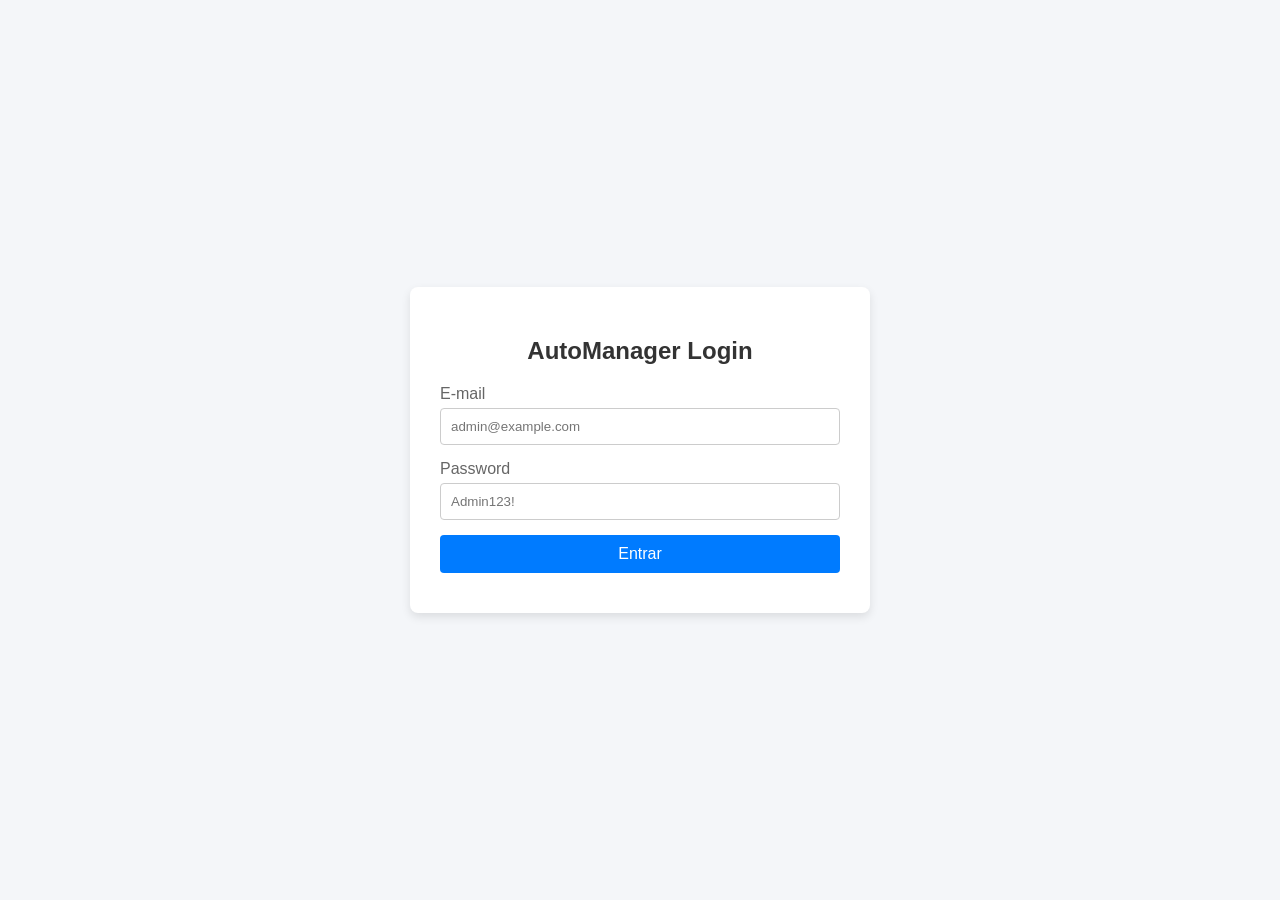
<file: AutoManager/Indentity.API/wwwroot/index.html>
﻿<!DOCTYPE html>
<html lang="pt">
<head>
    <meta charset="UTF-8">
    <title>AutoManager - Login</title>
    <style>
        body {
            font-family: Arial, sans-serif;
            background-color: #f4f6f9;
            display: flex;
            justify-content: center;
            align-items: center;
            height: 100vh;
            margin: 0;
        }

        .login-card {
            background: white;
            padding: 30px;
            border-radius: 8px;
            box-shadow: 0 4px 10px rgba(0,0,0,0.1);
            width: 100%;
            max-width: 400px;
        }

            .login-card h2 {
                margin-bottom: 20px;
                color: #333;
                text-align: center;
            }

        .form-group {
            margin-bottom: 15px;
        }

            .form-group label {
                display: block;
                margin-bottom: 5px;
                color: #666;
            }

            .form-group input {
                width: 100%;
                padding: 10px;
                border: 1px solid #ccc;
                border-radius: 4px;
                box-sizing: border-box;
            }

        .btn-submit {
            width: 100%;
            padding: 10px;
            background-color: #007bff;
            border: none;
            color: white;
            border-radius: 4px;
            font-size: 16px;
            cursor: pointer;
        }

            .btn-submit:hover {
                background-color: #0056b3;
            }

        .error-msg {
            color: red;
            text-align: center;
            margin-top: 10px;
            font-size: 14px;
        }
    </style>
</head>
<body>

    <div class="login-card">
        <h2>AutoManager Login</h2>
        <form id="loginForm">
            <div class="form-group">
                <label for="email">E-mail</label>
                <input type="email" id="email" required placeholder="admin@example.com">
            </div>
            <div class="form-group">
                <label for="password">Password</label>
                <input type="password" id="password" required placeholder="Admin123!">
            </div>
            <button type="submit" class="btn-submit">Entrar</button>
            <div id="errorMsg" class="error-msg"></div>
        </form>
    </div>

    <script>
        document.getElementById('loginForm').addEventListener('submit', async function (e) {
            e.preventDefault();

            const email = document.getElementById('email').value;
            const password = document.getElementById('password').value;
            const errorDiv = document.getElementById('errorMsg');
            errorDiv.textContent = '';

            try {
                const response = await fetch('https://localhost:7194/api/Auth/login', {
                    method: 'POST',
                    headers: { 'Content-Type': 'application/json' },
                    body: JSON.stringify({ email, password })
                });

                const data = await response.json();

                if (response.ok && data.isSuccess) {
                    // Envia o token via parâmetro de URL para a porta 7085 conseguir receber
                    window.location.href = `https://localhost:7085/dashboard.html?token=${encodeURIComponent(data.token)}`;
                } else {
                    errorDiv.textContent = data.message || 'Erro ao efetuar login.';
                }
            } catch (err) {
                console.error(err);
                errorDiv.textContent = 'Erro de ligação ao servidor.';
            }
        });
    </script>
</body>
</html>
</file>
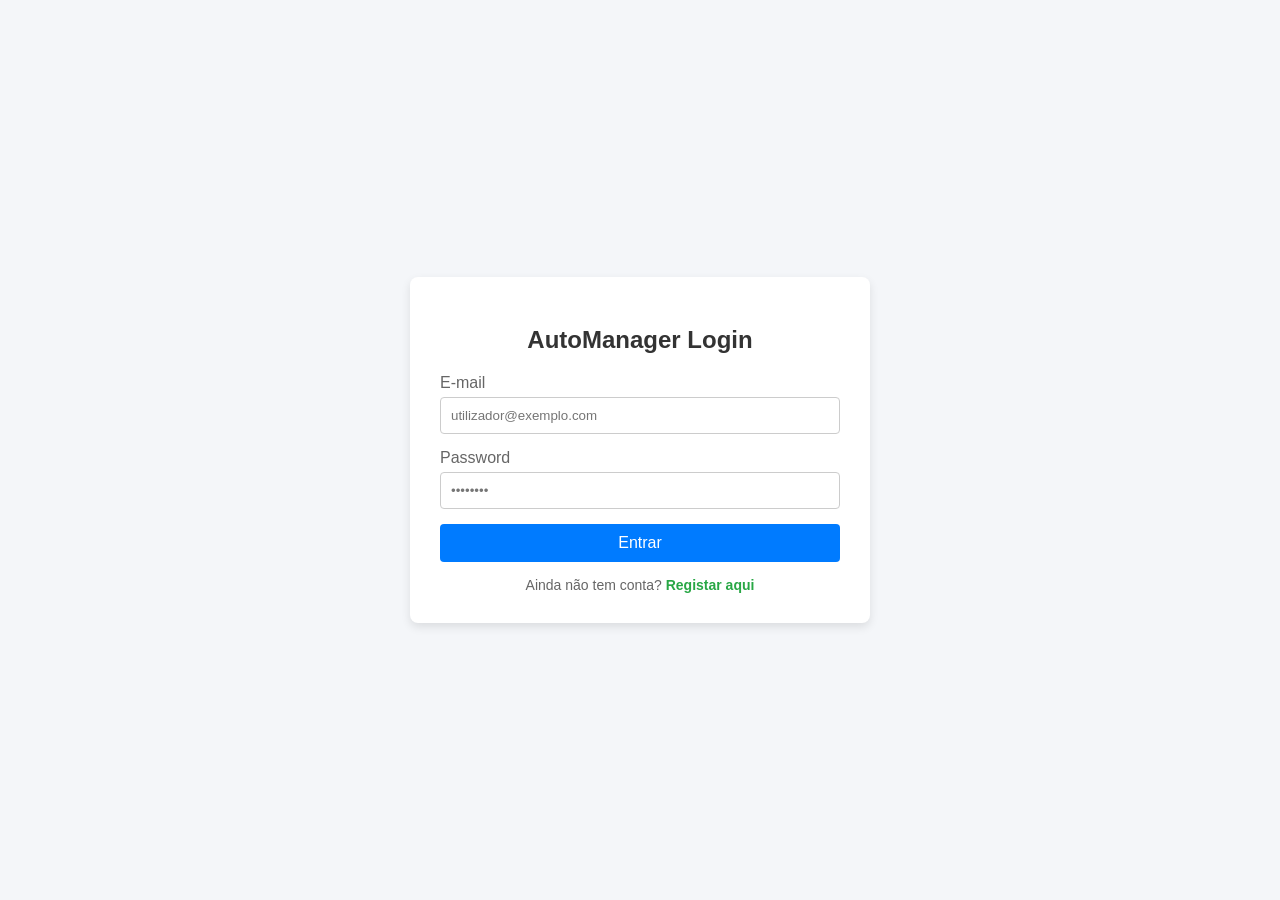
<file: AutoManager/Indentity.API/wwwroot/login.html>
﻿<!DOCTYPE html>
<html lang="pt">
<head>
    <meta charset="UTF-8">
    <meta name="viewport" content="width=device-width, initial-scale=1.0">
    <title>AutoManager - Login</title>
    <style>
        body {
            font-family: Arial, sans-serif;
            background-color: #f4f6f9;
            display: flex;
            justify-content: center;
            align-items: center;
            height: 100vh;
            margin: 0;
        }

        .login-card {
            background: white;
            padding: 30px;
            border-radius: 8px;
            box-shadow: 0 4px 10px rgba(0,0,0,0.1);
            width: 100%;
            max-width: 400px;
        }

            .login-card h2 {
                margin-bottom: 20px;
                color: #333;
                text-align: center;
            }

        .form-group {
            margin-bottom: 15px;
        }

            .form-group label {
                display: block;
                margin-bottom: 5px;
                color: #666;
            }

            .form-group input {
                width: 100%;
                padding: 10px;
                border: 1px solid #ccc;
                border-radius: 4px;
                box-sizing: border-box;
            }

        .btn-submit {
            width: 100%;
            padding: 10px;
            background-color: #007bff;
            border: none;
            color: white;
            border-radius: 4px;
            font-size: 16px;
            cursor: pointer;
        }

            .btn-submit:hover {
                background-color: #0056b3;
            }

        .error-msg {
            color: red;
            text-align: center;
            margin-top: 10px;
            font-size: 14px;
        }

        .register-link {
            text-align: center;
            margin-top: 15px;
            font-size: 14px;
            color: #666;
        }

            .register-link a {
                color: #28a745;
                text-decoration: none;
                font-weight: bold;
            }

                .register-link a:hover {
                    text-decoration: underline;
                }
    </style>
</head>
<body>

    <div class="login-card">
        <h2>AutoManager Login</h2>
        <form id="loginForm">
            <div class="form-group">
                <label for="email">E-mail</label>
                <input type="email" id="email" required placeholder="utilizador@exemplo.com">
            </div>
            <div class="form-group">
                <label for="password">Password</label>
                <input type="password" id="password" required placeholder="••••••••">
            </div>
            <button type="submit" class="btn-submit">Entrar</button>
            <div id="errorMsg" class="error-msg"></div>
        </form>

        <div class="register-link">
            Ainda não tem conta? <a href="register.html">Registar aqui</a>
        </div>
    </div>

    <script>
        document.getElementById('loginForm').addEventListener('submit', async function (e) {
            e.preventDefault();

            const email = document.getElementById('email').value;
            const password = document.getElementById('password').value;
            const errorDiv = document.getElementById('errorMsg');
            errorDiv.textContent = '';

            try {
                // 1. Efetuar o login
                const response = await fetch('https://localhost:7194/api/Auth/login', {
                    method: 'POST',
                    credentials: 'include',
                    headers: { 'Content-Type': 'application/json' },
                    body: JSON.stringify({ email, password })
                });

                const data = await response.json();

                if (response.ok && data.isSuccess) {
                    const tokenParaGuardar = data.token || data.accessToken || data.jwt || data.result;

                    if (tokenParaGuardar) {
                        localStorage.setItem('token', tokenParaGuardar);
                    } else {
                        console.warn('Atenção: Nenhum token foi encontrado na resposta do login!');
                    }

                    const tokenParam = tokenParaGuardar ? `?token=${encodeURIComponent(tokenParaGuardar)}` : '';

                    const userResponse = await fetch('https://localhost:7194/api/Auth/me', {
                        method: 'GET',
                        credentials: 'include'
                    });

                    if (userResponse.ok) {
                        const currentUser = await userResponse.json();
                        const userRole = currentUser.role || currentUser.Role;

                        if (userRole === 'Cliente') {
                            window.location.href = `https://localhost:7085/dashboardCliente.html${tokenParam}`;
                        } else {
                            window.location.href = `https://localhost:7085/dashboard.html${tokenParam}`;
                        }
                    } else {
                        window.location.href = `https://localhost:7085/dashboard.html${tokenParam}`;
                    }
                } else {
                    errorDiv.textContent = data.message || 'Erro ao efetuar login.';   
                }
            } catch (err) {
                console.error(err);
                errorDiv.textContent = 'Erro de ligação ao servidor.';
            }
        });
    </script>
</body>
</html>
</file>
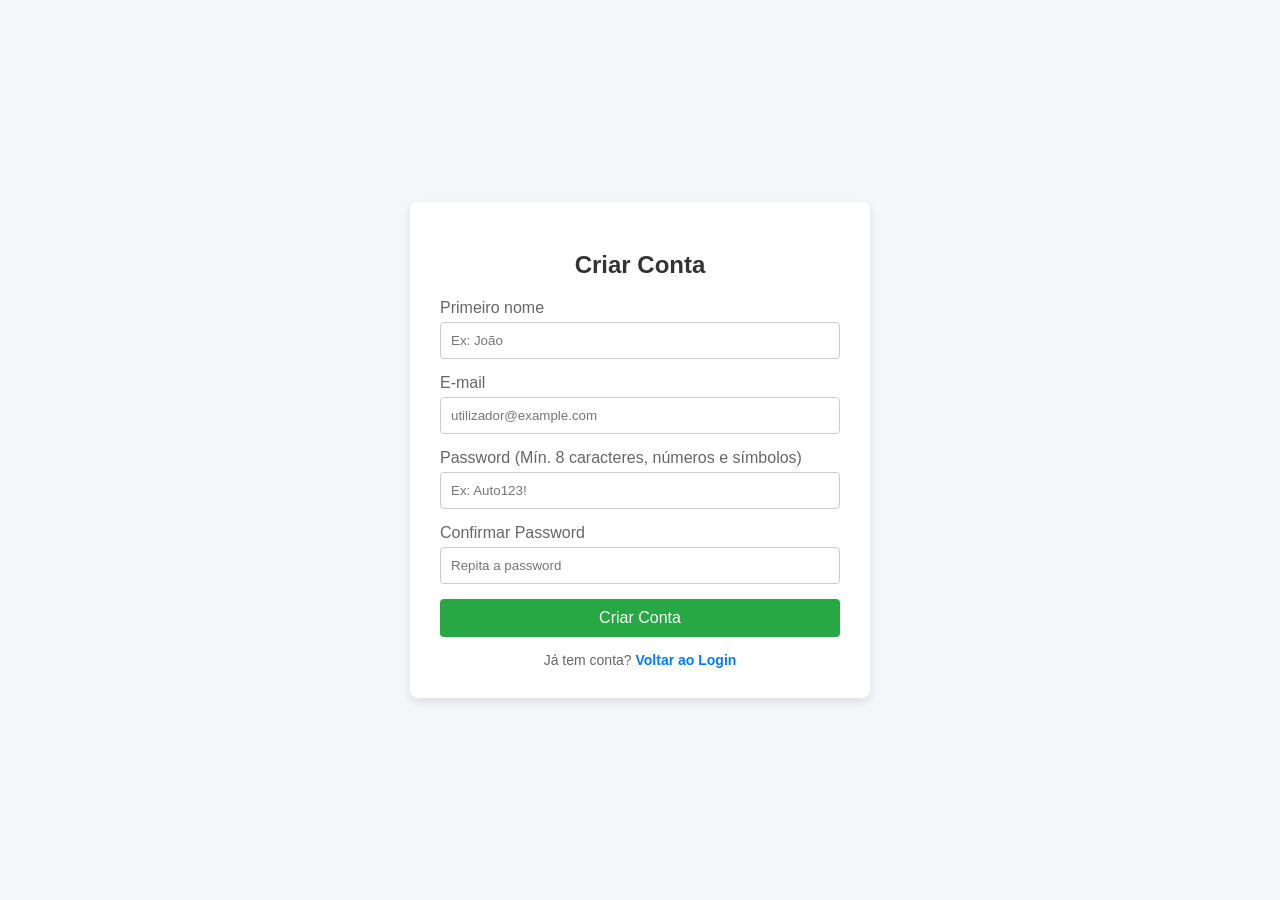
<file: AutoManager/Indentity.API/wwwroot/register.html>
﻿<!DOCTYPE html>
<html lang="pt">
<head>
    <meta charset="UTF-8">
    <title>AutoManager - Criar Conta</title>
    <style>
        body {
            font-family: Arial, sans-serif;
            background-color: #f4f6f9;
            display: flex;
            justify-content: center;
            align-items: center;
            min-height: 100vh;
            margin: 0;
            padding: 20px 0;
            box-sizing: border-box;
        }

        .register-card {
            background: white;
            padding: 30px;
            border-radius: 8px;
            box-shadow: 0 4px 10px rgba(0,0,0,0.1);
            width: 100%;
            max-width: 400px;
        }

            .register-card h2 {
                margin-bottom: 20px;
                color: #333;
                text-align: center;
            }

        .form-group {
            margin-bottom: 15px;
        }

            .form-group label {
                display: block;
                margin-bottom: 5px;
                color: #666;
            }

            .form-group input, .form-group select {
                width: 100%;
                padding: 10px;
                border: 1px solid #ccc;
                border-radius: 4px;
                box-sizing: border-box;
                background-color: white;
            }

        .btn-submit {
            width: 100%;
            padding: 10px;
            background-color: #28a745; /* Verde para destacar o Registo */
            border: none;
            color: white;
            border-radius: 4px;
            font-size: 16px;
            cursor: pointer;
        }

            .btn-submit:hover {
                background-color: #218838;
            }

        .msg-box {
            text-align: center;
            margin-top: 10px;
            font-size: 14px;
        }

        .error-msg {
            color: red;
        }

        .success-msg {
            color: green;
        }

        .login-link {
            text-align: center;
            margin-top: 15px;
            font-size: 14px;
            color: #666;
        }

            .login-link a {
                color: #007bff;
                text-decoration: none;
                font-weight: bold;
            }

                .login-link a:hover {
                    text-decoration: underline;
                }
    </style>
</head>
<body>

    <div class="register-card">
        <h2>Criar Conta</h2>
        <form id="registerForm">
            <div class="form-group">
                <label for="firstName">Primeiro nome</label>
                <input type="text" id="firstName" required maxlength="50"
                       autocomplete="given-name" placeholder="Ex: João">
            </div>
            <div class="form-group">
                <label for="email">E-mail</label>
                <input type="email" id="email" required placeholder="utilizador@example.com">
            </div>
            <div class="form-group">
                <label for="password">Password (Mín. 8 caracteres, números e símbolos)</label>
                <input type="password" id="password" required placeholder="Ex: Auto123!">
            </div>
            <div class="form-group">
                <label for="confirmPassword">Confirmar Password</label>
                <input type="password" id="confirmPassword" required placeholder="Repita a password">
            </div>
            <button type="submit" class="btn-submit">Criar Conta</button>
            <div id="msgBox" class="msg-box"></div>
        </form>

        <div class="login-link">
            Já tem conta? <a href="login.html">Voltar ao Login</a>
        </div>
    </div>

    <script>
        document.getElementById('registerForm').addEventListener('submit', async function (e) {
            e.preventDefault();

            const email = document.getElementById('email').value;
            const password = document.getElementById('password').value;
            const confirmPassword = document.getElementById('confirmPassword').value;
            const msgDiv = document.getElementById('msgBox');
            const firstName = document.getElementById('firstName').value.trim();

            msgDiv.textContent = '';
            msgDiv.className = 'msg-box';

            // Validação simples no frontend de passwords coincidentes
            if (password !== confirmPassword) {
                msgDiv.textContent = 'As passwords não coincidem.';
                msgDiv.classList.add('error-msg');
                return;
            }

            try {
                const response = await fetch('https://localhost:7194/api/Auth/register', {
                    method: 'POST',
                    headers: { 'Content-Type': 'application/json' },
                    body: JSON.stringify({ firstName, email, password, confirmPassword })
                });

                const data = await response.json();

                if (response.ok && data.isSuccess) {
                    msgDiv.textContent = 'Conta criada com sucesso! A redirecionar para o login...';
                    msgDiv.classList.add('success-msg');

                    // Aguarda 2 segundos e redireciona automaticamente para a página de login
                    setTimeout(() => {
                        window.location.href = 'login.html';
                    }, 2000);
                } else {
                    msgDiv.textContent = data.message || 'Erro ao criar conta. Verifique os requisitos da password.';
                    msgDiv.classList.add('error-msg');
                }
            } catch (err) {
                console.error(err);
                msgDiv.textContent = 'Erro de ligação ao servidor.';
                msgDiv.classList.add('error-msg');
            }
        });
    </script>
</body>
</html>
</file>
